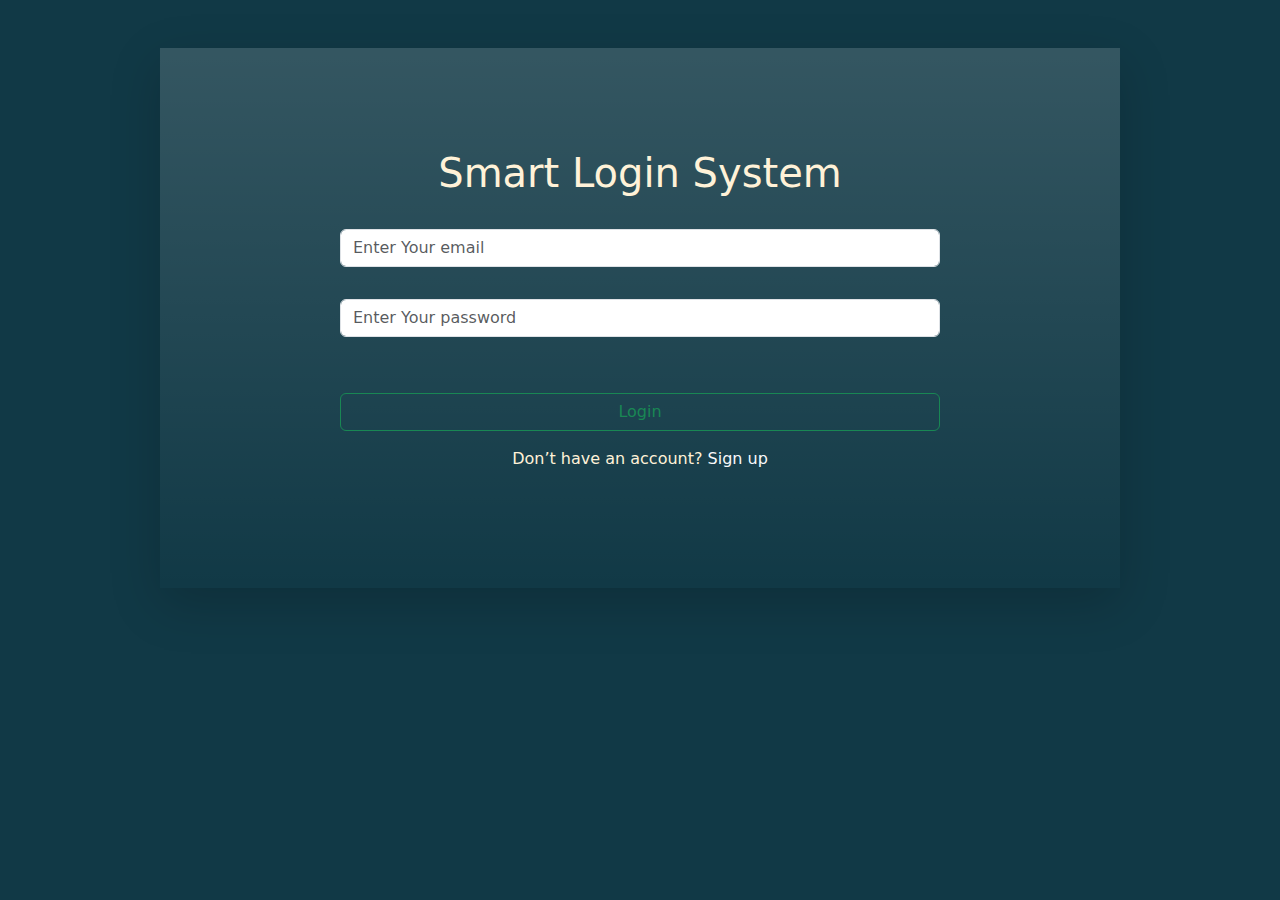
<file: index.html>
<!DOCTYPE html>
<html lang="en">
<head>
    <meta charset="UTF-8">
    <meta name="viewport" content="width=device-width, initial-scale=1.0">
    <link href="css/bootstrap.min.css" rel="stylesheet">
    <link href="css/style.css" rel="stylesheet">
    <title></title>
</head>
<body>
  <div class="w-75 bg-gradient d-flex  justify-content-center align-items-center vh-50 m-auto mt-5 pt-5 shadow-lg p-3 mb-5">
    <div class=" d-flex flex-column justify-content-center align-items-center w-75 p-5 m-5">
    <h1 class="p-3">Smart Login System</h1>

    <label for="userName"  > </label>
    <input id="SignInEmail"type="text"placeholder="Enter Your email" class="form-control m-2 " >

    <label for="password" > </label>
    <input  id="SignInPassword"    type="password" placeholder="Enter Your password" class="form-control m-4">
    <p id="incorrect"></p>


   
    

    <a type="submit" class="btn btn-outline-success loginBtn w-100 my-3" onclick="LogIn()" >Login</a>
    <p class="text-decoration-none pb-5 require" >Don’t have an account? <a href="signUp.html" class="text-decoration-none text-light">Sign up</a></p>
    </div>
    </div>
    

    <script src="index.js"> </script>
</body>
</html>
</file>
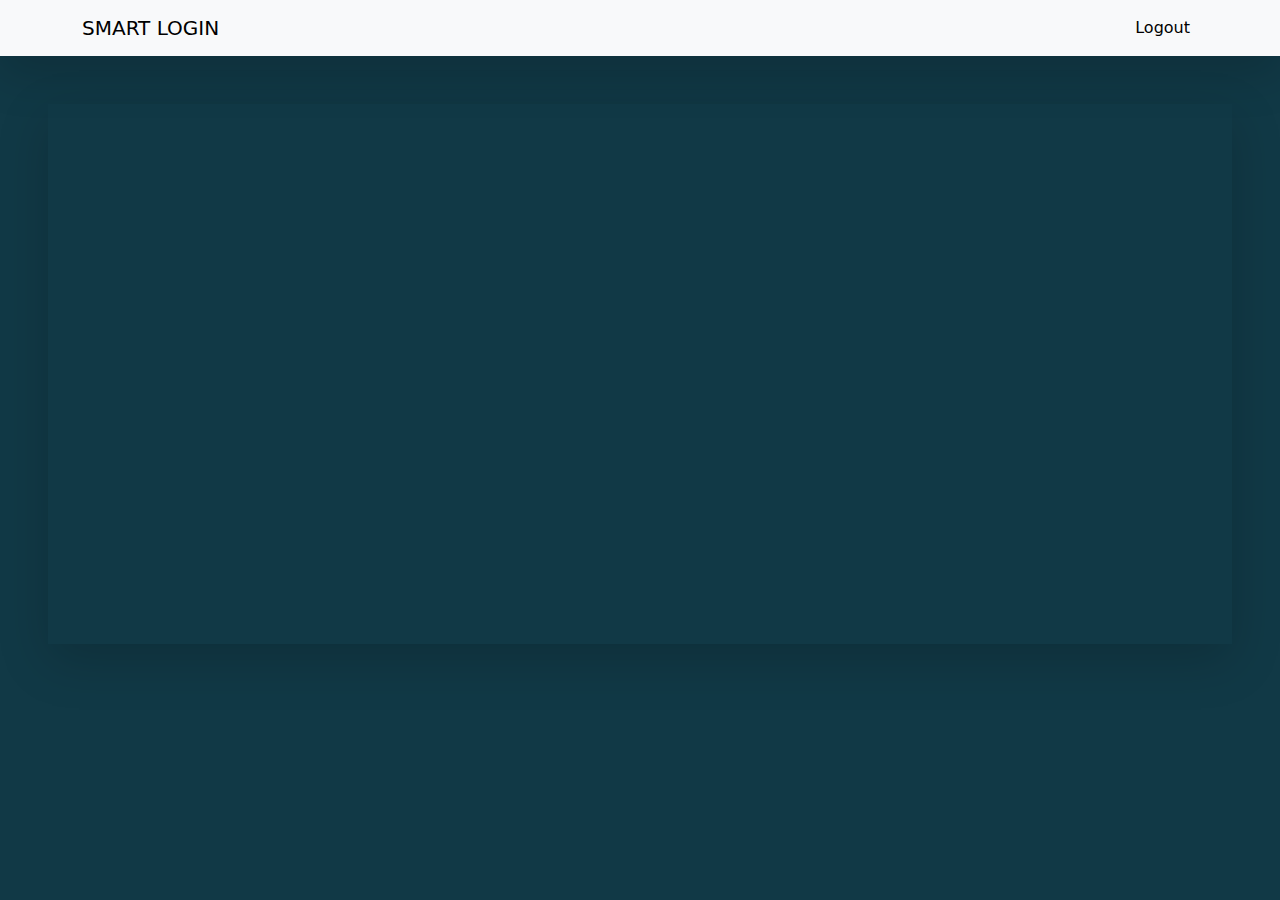
<file: home.html>
<!DOCTYPE html>
<html lang="en">
<head>
    <meta charset="UTF-8">
    <meta name="viewport" content="width=device-width, initial-scale=1.0">
    <link href="css/bootstrap.min.css" rel="stylesheet">
    <link href="css/style.css" rel="stylesheet">
    <title>Document</title>
</head>
<body>

    <nav class="navbar navbar-expand-lg bg-body-tertiary px-5 m-auto  shadow-lg ">
        <div class="container ">
          <a class="navbar-brand" href="#">SMART LOGIN
        </a>
          <button class="navbar-toggler" type="button" data-bs-toggle="collapse" data-bs-target="#navbarNav" aria-controls="navbarNav" aria-expanded="false" aria-label="Toggle navigation">
            <span class="navbar-toggler-icon"></span>
          </button>
          <div class="collapse navbar-collapse d-flex justify-content-end" id="navbarNav">
            <ul class="navbar-nav">
              <li class="nav-item">
                <a class="nav-link active" aria-current="page" href="index.html" onclick="logOut()">Logout</a>
              </li>
        
            </ul>
          </div>
        </div>
      </nav>

      <div class="d-flex justify-content-center align-items-center vh-50 shadow-lg m-5 " >
        <h1 id="hi" class="text-white">
            
          
        </h1>
      </div>
    <script src="index.js"></script>
</body>
</html>
</file>
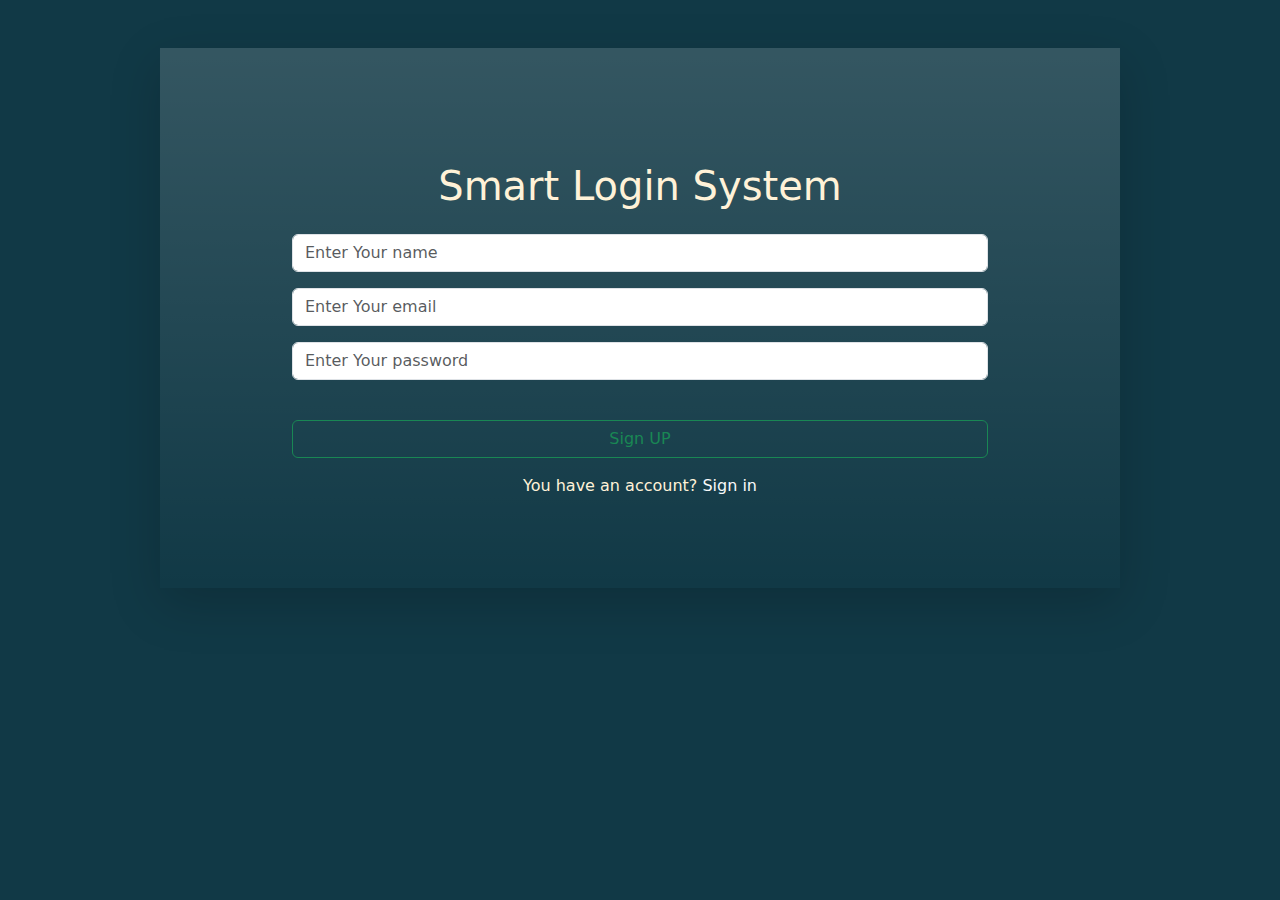
<file: signUp.html>
<!DOCTYPE html>
<html lang="en">
<head>
    <meta charset="UTF-8">
    <meta name="viewport" content="width=device-width, initial-scale=1.0">
    <link href="css/bootstrap.min.css" rel="stylesheet">
    <link href="css/style.css" rel="stylesheet">
    <title>Smart Login System</title>
</head>
<body>
  <div class="w-75 bg-gradient d-flex justify-content-center align-items-center vh-50 m-auto mt-5 pt-5 shadow-lg p-3 mb-5">
    <div class="d-flex flex-column justify-content-center align-items-center w-75">
      <h1 class="p-2">Smart Login System</h1>
      <label for="signUpName"></label>
      <input id="signUpName" type="text" placeholder="Enter Your name" class="form-control m-2">

      <label for="signUpEmail"></label>
      <input id="signUpEmail" type="text" placeholder="Enter Your email" class="form-control m-2">

      <label for="signUpPass"></label>
      <input id="signUpPass" type="password" placeholder="Enter Your password" class="form-control m-2">

      <p id="exist" class="exist"></p>
      
      <button type="submit" class="btn btn-outline-success w-100 my-3" onclick="signUp()">Sign UP</button>
      <p class="text-decoration-none">You have an account? <a href="index.html" class="text-decoration-none text-light">Sign in</a></p>
    </div>
  </div>
  
  <script src="index.js"></script>
</body>
</html>
</file>
<file: css/style.css>
body{
    background-color:#113946;
    color:#FFF2D8;
}
.vh-50{
    height: 60vh;
}
</file>
